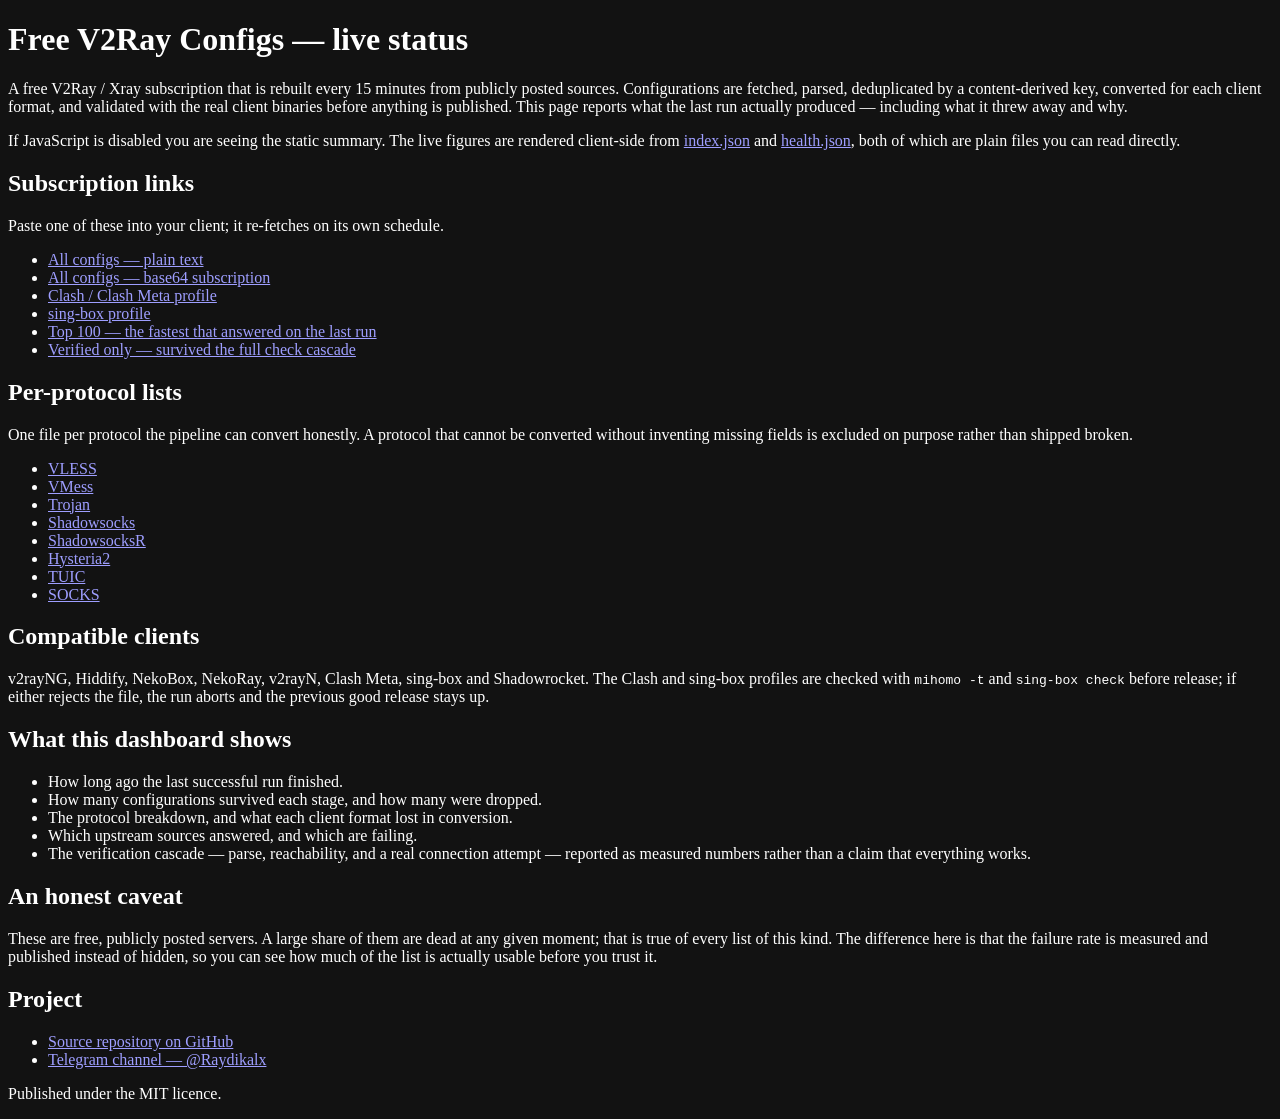
<file: dashboard-src/index.html>
<!doctype html>
<html lang="en">
  <head id="head">
    <meta charset="UTF-8" />
    <meta name="viewport" content="width=device-width, initial-scale=1" />
    <title>Free V2Ray Configs — live status</title>
    <meta
      name="description"
      content="Live status dashboard for the Free V2Ray Configs aggregator: freshness, per-category counts, protocol breakdown, conversion losses, server locations, source health, and the measured verification cascade."
    />
    <meta name="color-scheme" content="dark" />
    <link rel="canonical" href="https://0xradikal.github.io/Free-v2ray-Configs/status/" />

    <!-- Google Search Console ownership token. This is the SECOND of two
         independent proofs. The first is the file
         /googleea45fcdf4e09c638.html, which lives in /docs and never passes
         through this build, so no bundler change can corrupt it. Google
         re-checks its token periodically and revokes access if it disappears,
         so neither proof may ever be deleted. -->
    <meta
      name="google-site-verification"
      content="tL_l3mWWaWIHxF-BGJs-wedBq9Hn55OmsV4YyirIxSY"
    />

    <!-- Social / link-preview cards. These also give crawlers that never run
         JavaScript a title and summary to work with. -->
    <meta property="og:type" content="website" />
    <meta property="og:site_name" content="Free V2Ray Configs" />
    <meta property="og:url" content="https://0xradikal.github.io/Free-v2ray-Configs/status/" />
    <meta property="og:title" content="Free V2Ray Configs — live status" />
    <meta
      property="og:description"
      content="A free V2Ray / Xray subscription rebuilt every 15 minutes from public sources, deduplicated and checked against real clients. This dashboard reports what actually works, including the failures."
    />
    <!-- JPEG, not SVG: X/Twitter and Facebook reject SVG previews, so an SVG
         og:image gave every shared link a blank card. Source of truth is
         assets/social-preview.svg (make_assets.py social()); rasterised by
         assets/make_social_preview.py at 1280x640, GitHub's recommended
         social-preview size (2:1). -->
    <meta
      property="og:image"
      content="https://raw.githubusercontent.com/0xRadikal/Free-v2ray-Configs/main/assets/social-preview.jpg"
    />
    <meta property="og:image:type" content="image/jpeg" />
    <meta property="og:image:width" content="1280" />
    <meta property="og:image:height" content="640" />
    <meta property="og:image:alt" content="Free V2Ray Configs — a free V2Ray / Xray subscription rebuilt every 15 minutes and verified by real clients" />
    <meta name="twitter:card" content="summary_large_image" />
    <meta name="twitter:image" content="https://raw.githubusercontent.com/0xRadikal/Free-v2ray-Configs/main/assets/social-preview.jpg" />
    <meta name="twitter:image:alt" content="Free V2Ray Configs — a free V2Ray / Xray subscription rebuilt every 15 minutes and verified by real clients" />
    <meta name="twitter:title" content="Free V2Ray Configs — live status" />
    <meta
      name="twitter:description"
      content="A free V2Ray / Xray subscription rebuilt every 15 minutes, deduplicated and verified against real clients."
    />

    <!-- Inline SVG favicon: avoids an unavoidable 404 for /favicon.ico without
         adding a binary asset to the repository. -->
    <link
      rel="icon"
      href="data:image/svg+xml,%3Csvg xmlns='http://www.w3.org/2000/svg' viewBox='0 0 32 32'%3E%3Crect width='32' height='32' rx='7' fill='%230d1117'/%3E%3Cpath d='M6 9h6l4 12 4-12h6L18.5 26h-5z' fill='%2358a6ff'/%3E%3C/svg%3E"
    />

    <!-- Structured data. Deliberately states only things that are true for
         every release: the update interval, the licence, the distribution
         URLs. No counts are asserted here, because a number baked into a
         static file becomes a false claim within fifteen minutes. -->
    <script type="application/ld+json">
      {
        "@context": "https://schema.org",
        "@type": "Dataset",
        "name": "Free V2Ray Configs",
        "alternateName": "Free V2Ray / Xray subscription list",
        "description": "A continuously rebuilt collection of free, publicly posted V2Ray / Xray proxy configurations. Sources are fetched, parsed, deduplicated by a content-derived key, converted to Clash and sing-box formats, and validated with the real client binaries before publication. Published every 15 minutes.",
        "url": "https://0xradikal.github.io/Free-v2ray-Configs/status/",
        "sameAs": "https://github.com/0xRadikal/Free-v2ray-Configs",
        "license": "https://opensource.org/licenses/MIT",
        "isAccessibleForFree": true,
        "keywords": [
          "v2ray",
          "xray",
          "vless",
          "vmess",
          "trojan",
          "shadowsocks",
          "hysteria2",
          "tuic",
          "reality",
          "free proxy",
          "subscription link",
          "bypass censorship"
        ],
        "creator": {
          "@type": "Person",
          "name": "0xRadikal",
          "url": "https://github.com/0xRadikal"
        },
        "distribution": [
          {
            "@type": "DataDownload",
            "name": "All configs (plain text)",
            "encodingFormat": "text/plain",
            "contentUrl": "https://raw.githubusercontent.com/0xRadikal/Free-v2ray-Configs/main/all/configs.txt"
          },
          {
            "@type": "DataDownload",
            "name": "All configs (base64 subscription)",
            "encodingFormat": "text/plain",
            "contentUrl": "https://raw.githubusercontent.com/0xRadikal/Free-v2ray-Configs/main/all/configs_base64.txt"
          },
          {
            "@type": "DataDownload",
            "name": "Clash / Clash Meta profile",
            "encodingFormat": "application/yaml",
            "contentUrl": "https://raw.githubusercontent.com/0xRadikal/Free-v2ray-Configs/main/all/clash.yaml"
          },
          {
            "@type": "DataDownload",
            "name": "sing-box profile",
            "encodingFormat": "application/json",
            "contentUrl": "https://raw.githubusercontent.com/0xRadikal/Free-v2ray-Configs/main/all/singbox.json"
          },
          {
            "@type": "DataDownload",
            "name": "Machine-readable index",
            "encodingFormat": "application/json",
            "contentUrl": "https://raw.githubusercontent.com/0xRadikal/Free-v2ray-Configs/main/index.json"
          }
        ]
      }
    </script>
  </head>
  <body>
    <!--
      The markup inside #root is a static fallback, not decoration.

      React's createRoot() replaces the host element's children on its first
      render, so a visitor with JavaScript never sees this. A client that does
      NOT run JavaScript sees it and nothing else — and that group is larger
      than it looks: independent measurements of the major AI crawlers
      (GPTBot, ClaudeBot, PerplexityBot, OAI-SearchBot) find that they fetch
      JavaScript but do not execute it. Before this block existed, every one
      of them saw an empty <div> and had literally nothing to quote.

      Rule for editing: state only what is true of EVERY release. No counts,
      no dates, no "N sources" — a number frozen into this file becomes a lie
      fifteen minutes after it is written, and the whole point of this project
      is that the advertised thing is the delivered thing.
    -->
    <div id="root">
      <main>
        <h1>Free V2Ray Configs — live status</h1>
        <p>
          A free V2Ray / Xray subscription that is rebuilt every 15 minutes from
          publicly posted sources. Configurations are fetched, parsed,
          deduplicated by a content-derived key, converted for each client
          format, and validated with the real client binaries before anything is
          published. This page reports what the last run actually produced —
          including what it threw away and why.
        </p>
        <p>
          If JavaScript is disabled you are seeing the static summary. The live
          figures are rendered client-side from
          <a
            href="https://raw.githubusercontent.com/0xRadikal/Free-v2ray-Configs/main/index.json"
            >index.json</a
          >
          and
          <a
            href="https://raw.githubusercontent.com/0xRadikal/Free-v2ray-Configs/main/health.json"
            >health.json</a
          >, both of which are plain files you can read directly.
        </p>

        <h2>Subscription links</h2>
        <p>Paste one of these into your client; it re-fetches on its own schedule.</p>
        <ul>
          <li>
            <a
              href="https://raw.githubusercontent.com/0xRadikal/Free-v2ray-Configs/main/all/configs.txt"
              >All configs — plain text</a
            >
          </li>
          <li>
            <a
              href="https://raw.githubusercontent.com/0xRadikal/Free-v2ray-Configs/main/all/configs_base64.txt"
              >All configs — base64 subscription</a
            >
          </li>
          <li>
            <a
              href="https://raw.githubusercontent.com/0xRadikal/Free-v2ray-Configs/main/all/clash.yaml"
              >Clash / Clash Meta profile</a
            >
          </li>
          <li>
            <a
              href="https://raw.githubusercontent.com/0xRadikal/Free-v2ray-Configs/main/all/singbox.json"
              >sing-box profile</a
            >
          </li>
          <li>
            <a
              href="https://raw.githubusercontent.com/0xRadikal/Free-v2ray-Configs/main/top100.txt"
              >Top 100 — the fastest that answered on the last run</a
            >
          </li>
          <li>
            <a
              href="https://raw.githubusercontent.com/0xRadikal/Free-v2ray-Configs/main/verified/configs.txt"
              >Verified only — survived the full check cascade</a
            >
          </li>
        </ul>

        <h2>Per-protocol lists</h2>
        <p>
          One file per protocol the pipeline can convert honestly. A protocol
          that cannot be converted without inventing missing fields is excluded
          on purpose rather than shipped broken.
        </p>
        <ul>
          <li>
            <a
              href="https://raw.githubusercontent.com/0xRadikal/Free-v2ray-Configs/main/protocols/vless.txt"
              >VLESS</a
            >
          </li>
          <li>
            <a
              href="https://raw.githubusercontent.com/0xRadikal/Free-v2ray-Configs/main/protocols/vmess.txt"
              >VMess</a
            >
          </li>
          <li>
            <a
              href="https://raw.githubusercontent.com/0xRadikal/Free-v2ray-Configs/main/protocols/trojan.txt"
              >Trojan</a
            >
          </li>
          <li>
            <a
              href="https://raw.githubusercontent.com/0xRadikal/Free-v2ray-Configs/main/protocols/shadowsocks.txt"
              >Shadowsocks</a
            >
          </li>
          <li>
            <a
              href="https://raw.githubusercontent.com/0xRadikal/Free-v2ray-Configs/main/protocols/shadowsocksr.txt"
              >ShadowsocksR</a
            >
          </li>
          <li>
            <a
              href="https://raw.githubusercontent.com/0xRadikal/Free-v2ray-Configs/main/protocols/hysteria2.txt"
              >Hysteria2</a
            >
          </li>
          <li>
            <a
              href="https://raw.githubusercontent.com/0xRadikal/Free-v2ray-Configs/main/protocols/tuic.txt"
              >TUIC</a
            >
          </li>
          <li>
            <a
              href="https://raw.githubusercontent.com/0xRadikal/Free-v2ray-Configs/main/protocols/socks.txt"
              >SOCKS</a
            >
          </li>
        </ul>

        <h2>Compatible clients</h2>
        <p>
          v2rayNG, Hiddify, NekoBox, NekoRay, v2rayN, Clash Meta, sing-box and
          Shadowrocket. The Clash and sing-box profiles are checked with
          <code>mihomo -t</code> and <code>sing-box check</code> before release;
          if either rejects the file, the run aborts and the previous good
          release stays up.
        </p>

        <h2>What this dashboard shows</h2>
        <ul>
          <li>How long ago the last successful run finished.</li>
          <li>How many configurations survived each stage, and how many were dropped.</li>
          <li>The protocol breakdown, and what each client format lost in conversion.</li>
          <li>Which upstream sources answered, and which are failing.</li>
          <li>
            The verification cascade — parse, reachability, and a real
            connection attempt — reported as measured numbers rather than a
            claim that everything works.
          </li>
        </ul>

        <h2>An honest caveat</h2>
        <p>
          These are free, publicly posted servers. A large share of them are
          dead at any given moment; that is true of every list of this kind. The
          difference here is that the failure rate is measured and published
          instead of hidden, so you can see how much of the list is actually
          usable before you trust it.
        </p>

        <h2>Project</h2>
        <ul>
          <li>
            <a href="https://github.com/0xRadikal/Free-v2ray-Configs"
              >Source repository on GitHub</a
            >
          </li>
          <li>
            <a href="https://t.me/Raydikalx">Telegram channel — @Raydikalx</a>
          </li>
        </ul>
        <p>Published under the MIT licence.</p>
      </main>
    </div>
    <script type="module" src="./src/main.tsx"></script>
  </body>
</html>
</file>
